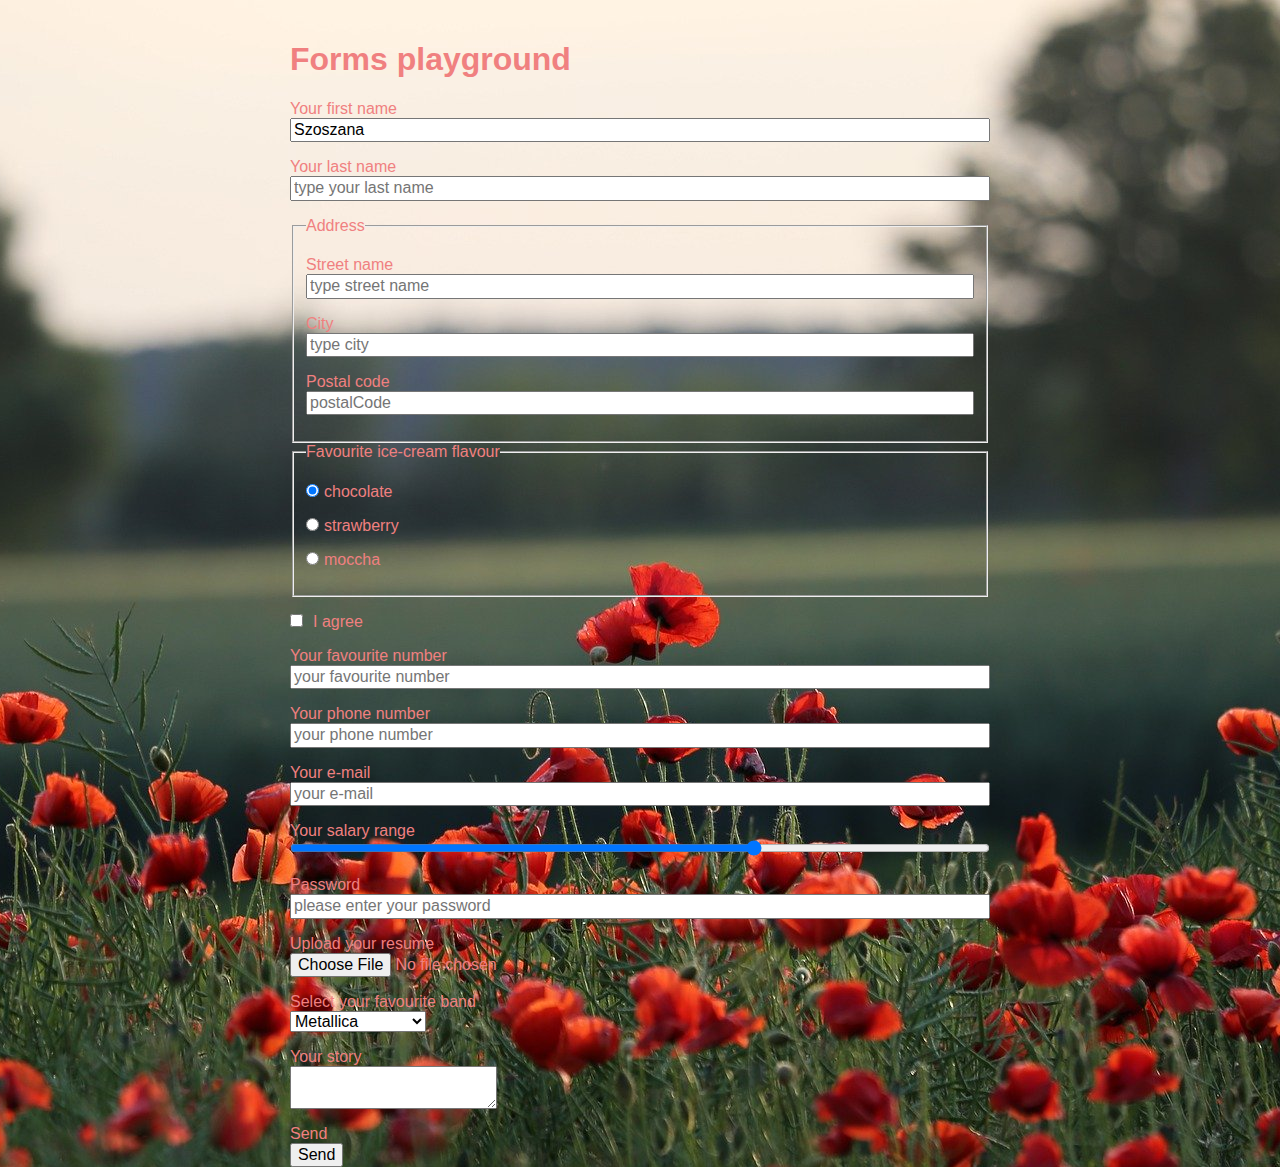
<file: index.html>
<!DOCTYPE html>
<html lang="en">
  <head>
    <meta charset="UTF-8" />
    <meta name="viewport" content="width=device-width, initial-scale=1.0" />
    <title>Document</title>
    <link href="normalize.css" rel="stylesheet" />
    <link href="styles.css" rel="stylesheet" />
  </head>
  <body>
    <main>
      <h1>Forms playground</h1>
      <form class="form">
        <p>
          <label for="firstName">Your first name</label>
          <input
            class="form__item"
            type="text"
            value="Szoszana"
            placeholder="type your first name"
            id="firstName"
            name="firstName"
          />
        </p>
        <p>
          <label>Your last name</label>
          <input
            class="form__item"
            id="lastName"
            placeholder="type your last name"
            name="lasttName"
          />
        </p>

        <fieldset>
          <legend>Address</legend>
          <p>
            <label>Street name</label>
            <input
              class="form__item"
              id="streetName"
              placeholder="type street name"
              name="streetName"
            />
          </p>
          <p>
            <label>City</label>
            <input
              class="form__item"
              id="city"
              placeholder="type city"
              name="City"
            />
          </p>
          <p>
            <label>Postal code</label>
            <input
              class="form__item"
              id="postalCode"
              placeholder="postalCode"
              name="postalCode"
              required
              pattern="[0-9]{2}-[0-9]{3}"

            />
          </p>

        </fieldset>
        <fieldset>
          <legend>Favourite ice-cream flavour</legend>
          <p>
            <label
              ><input
                name="iceCream"
                type="radio"
                checked
                value="chocolate"
              />chocolate</label
            >
          </p>

          <p>
            <label>
              <input
                name="iceCream"
                type="radio"
                value="strawberry"
              />strawberry</label
            >
          </p>
          <p>
            <label>
              <input name="iceCream" type="radio" value="moccha" />moccha
            </label>
          </p>
        </fieldset>
        <p>
          <label>
            <input name="agreement" type="checkbox" value="agree" />I agree
          </label>
        </p>
        <p>
          <label>Your favourite number</label>
          <input name="favouriteNumber"
          type="number"            
          class="form__item"
          id="number"
          placeholder="your favourite number"
           />   
        </p>
        <p>
            <label>Your phone number</label>
            <input name="phoneNumber"
            type="tel"            
            class="form__item"
            id="phoneNumber"
            placeholder="your phone number" />   
          </p>
          <p>
            <label>Your e-mail</label>
            <input name="email"
            required
            type="email"            
            class="form__item"
            id="email"
            placeholder="your e-mail"
            />   
          </p>
          <p>
            <label>Your salary range</label>
            <input name="range"
            class="form__item range--js"
            type="range"            
            id="range"
            min="2000"
            max="5000"
            step="1000" />   
          </p>
          <p>
              <label>Password</label>
              <input name="password"
              class="form__item"
              type="password"
              id="password"
              placeholder="please enter your password"/>
          </p>
          <p>
            <label>Upload your resume</label>
            <input name="resume"
            class="form__item"
            type="file"
            id="resume"
           />

            <p>
                <label>Select your favourite band</label>
                <select name="band" id="band"
                    class="form__item-select">
                    <option value="band-1">Metallica</option>
                    <option value="band-2">Jessica</option>
                    <option value="band-3">Happy Unicorns</option>
                </select>
            </p>
            <p>
                    <label>Your story</label>
                    <textarea id="yourStory" name="yourStory" class="form__item-select"></textarea>
                </p>
                <p>
                    <label>Send</label>
                    <input name="submitForm"
                    class="form__item-select"
                    type="submit"
                    value="Send">
                </p>
            
      </form>
    </main>
  </body>
</html>
</file>
<file: styles.css>
html {
  box-sizing: border-box;
}

*,
*:after,
*:before {
  box-sizing: inherit;
}

body {
  background-image: url('background.jpg');
  background-position: top;
  font-family: Arial, Helvetica, sans-serif;
  font-weight: normal;
  color: lightcoral;
  padding:20px;
  display:flex;
  height:50vh;
  justify-content: space-around;
  text-align:inherit;
  background-repeat: initial;
}
.form{
  width:700px;
}

.form__item{
    display:inline-block;
    width:100%;
  }
.form__item-select{
  display:block;
}
input[type="radio"] {
  margin-right: 5px;
}

input[type="checkbox"]{
  margin-right: 10px;
}
</file>
